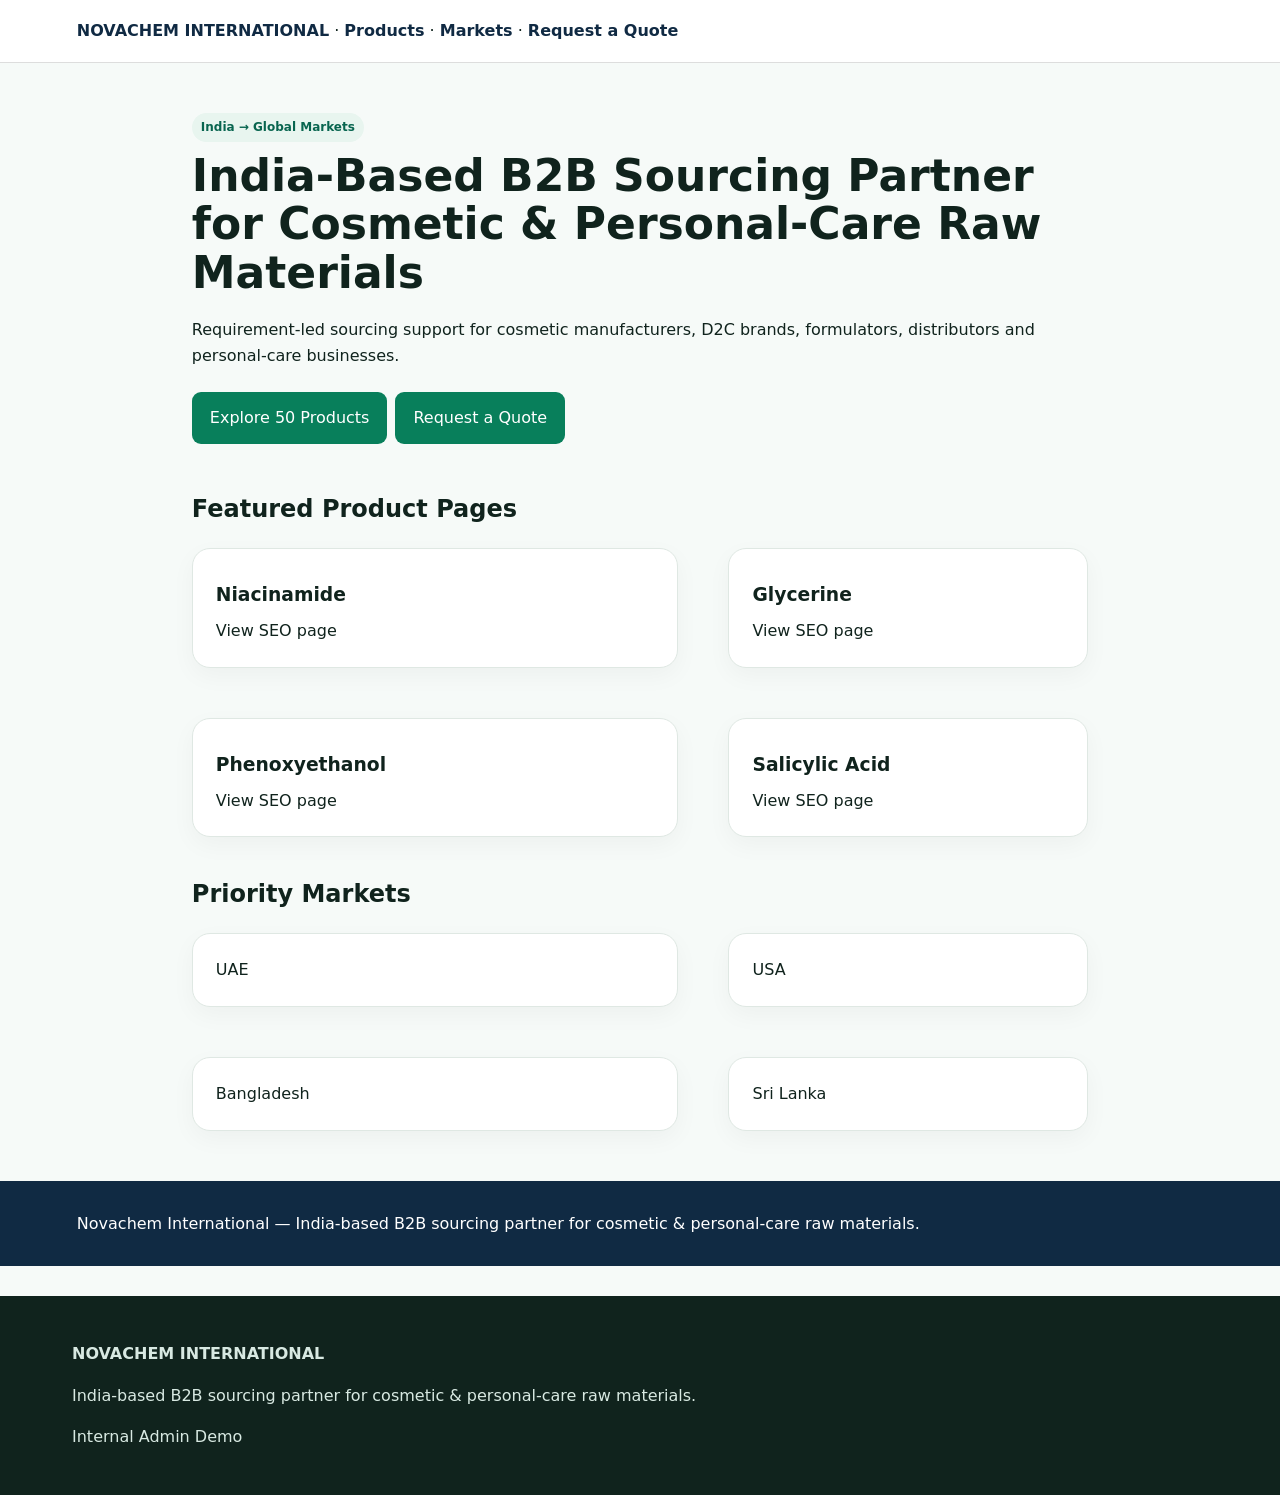
<file: index.html>
<!doctype html><html lang="en"><head><meta charset="utf-8"><meta name="viewport" content="width=device-width,initial-scale=1"><title>Cosmetic Raw Material Sourcing Partner in India | Novachem International</title><meta name="description" content="Novachem International provides requirement-led sourcing support for cosmetic and personal-care raw materials from India."><link rel="canonical" href="https://swapnil07-cyber.github.io/novachem-international-/"><style>body{font-family:Arial,sans-serif;margin:0;color:#17212b;background:#f7f9fb}header{padding:18px 6%;background:#fff;border-bottom:1px solid #ddd}header a{text-decoration:none;color:#102a43;font-weight:700}main{max-width:1050px;margin:auto;padding:50px 6%}.tag{color:#087f5b;font-weight:700}h1{font-size:44px;line-height:1.1;margin:10px 0 20px}h2{margin-top:38px}.grid{display:grid;grid-template-columns:repeat(auto-fit,minmax(220px,1fr));gap:16px}.card{background:#fff;border:1px solid #e1e6eb;border-radius:14px;padding:20px}.cta{display:inline-block;background:#087f5b;color:#fff;padding:13px 18px;border-radius:9px;text-decoration:none;margin:8px 8px 8px 0}small{color:#667085}footer{padding:30px 6%;background:#102a43;color:#fff}</style><link rel="stylesheet" href="assets.css"></head><body><header><a href="./">NOVACHEM INTERNATIONAL</a> · <a href="products/">Products</a> · <a href="markets/">Markets</a> · <a href="request-quote.html">Request a Quote</a></header><main><div class="tag">India → Global Markets</div><h1>India-Based B2B Sourcing Partner for Cosmetic & Personal-Care Raw Materials</h1><p>Requirement-led sourcing support for cosmetic manufacturers, D2C brands, formulators, distributors and personal-care businesses.</p><a class="cta" href="products/">Explore 50 Products</a><a class="cta" href="request-quote.html">Request a Quote</a><h2>Featured Product Pages</h2><div class="grid"><div class="card"><h3>Niacinamide</h3><a href="products/niacinamide-supplier-india.html">View SEO page</a></div><div class="card"><h3>Glycerine</h3><a href="products/glycerine-supplier-india.html">View SEO page</a></div><div class="card"><h3>Phenoxyethanol</h3><a href="products/phenoxyethanol-supplier-india.html">View SEO page</a></div><div class="card"><h3>Salicylic Acid</h3><a href="products/salicylic-acid-supplier-india.html">View SEO page</a></div></div><h2>Priority Markets</h2><div class="grid"><div class="card"><a href="markets/uae-cosmetic-raw-materials.html">UAE</a></div><div class="card"><a href="markets/usa-cosmetic-raw-materials.html">USA</a></div><div class="card"><a href="markets/bangladesh-cosmetic-raw-materials.html">Bangladesh</a></div><div class="card"><a href="markets/sri-lanka-cosmetic-raw-materials.html">Sri Lanka</a></div></div></main><footer>Novachem International — India-based B2B sourcing partner for cosmetic & personal-care raw materials.</footer><footer class="footer"><div class="wrap"><b>NOVACHEM INTERNATIONAL</b><p>India-based B2B sourcing partner for cosmetic & personal-care raw materials.</p><a href="admin.html">Internal Admin Demo</a></div></footer></body></html>
</file>
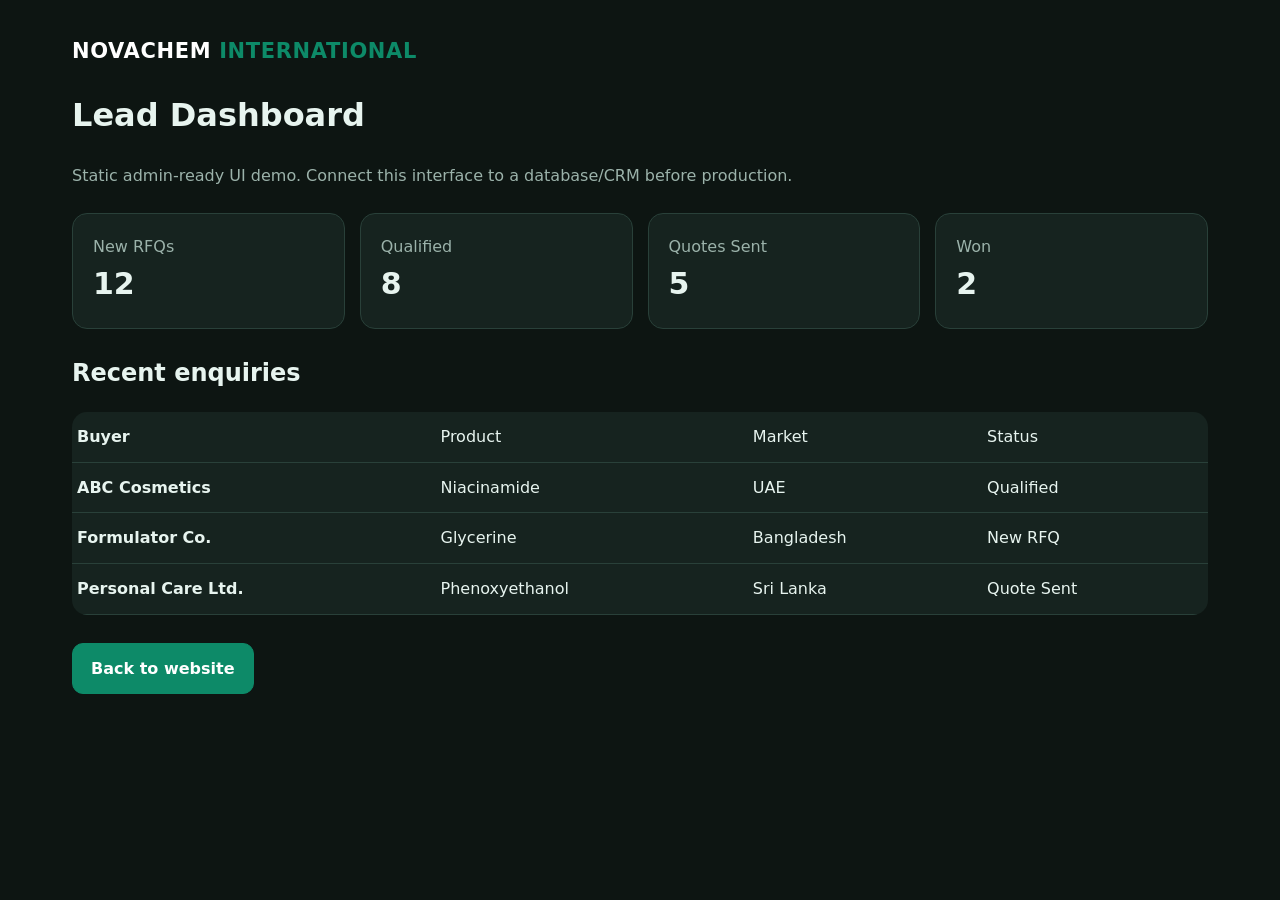
<file: admin.html>
<!doctype html><html><head><meta charset="utf-8"><meta name="viewport" content="width=device-width,initial-scale=1"><title>Novachem Admin Demo</title><link rel="stylesheet" href="assets.css"></head><body class="admin"><div class="wrap"><div class="logo" style="color:#fff">NOVACHEM <span>INTERNATIONAL</span></div><h1>Lead Dashboard</h1><p class="muted">Static admin-ready UI demo. Connect this interface to a database/CRM before production.</p><div class="dash"><div class="stat"><span class="muted">New RFQs</span><b>12</b></div><div class="stat"><span class="muted">Qualified</span><b>8</b></div><div class="stat"><span class="muted">Quotes Sent</span><b>5</b></div><div class="stat"><span class="muted">Won</span><b>2</b></div></div><h2>Recent enquiries</h2><table><tr><td>Buyer</td><td>Product</td><td>Market</td><td>Status</td></tr><tr><td>ABC Cosmetics</td><td>Niacinamide</td><td>UAE</td><td>Qualified</td></tr><tr><td>Formulator Co.</td><td>Glycerine</td><td>Bangladesh</td><td>New RFQ</td></tr><tr><td>Personal Care Ltd.</td><td>Phenoxyethanol</td><td>Sri Lanka</td><td>Quote Sent</td></tr></table><p style="margin-top:28px"><a class="btn" href="index.html">Back to website</a></p></div></body></html>
</file>
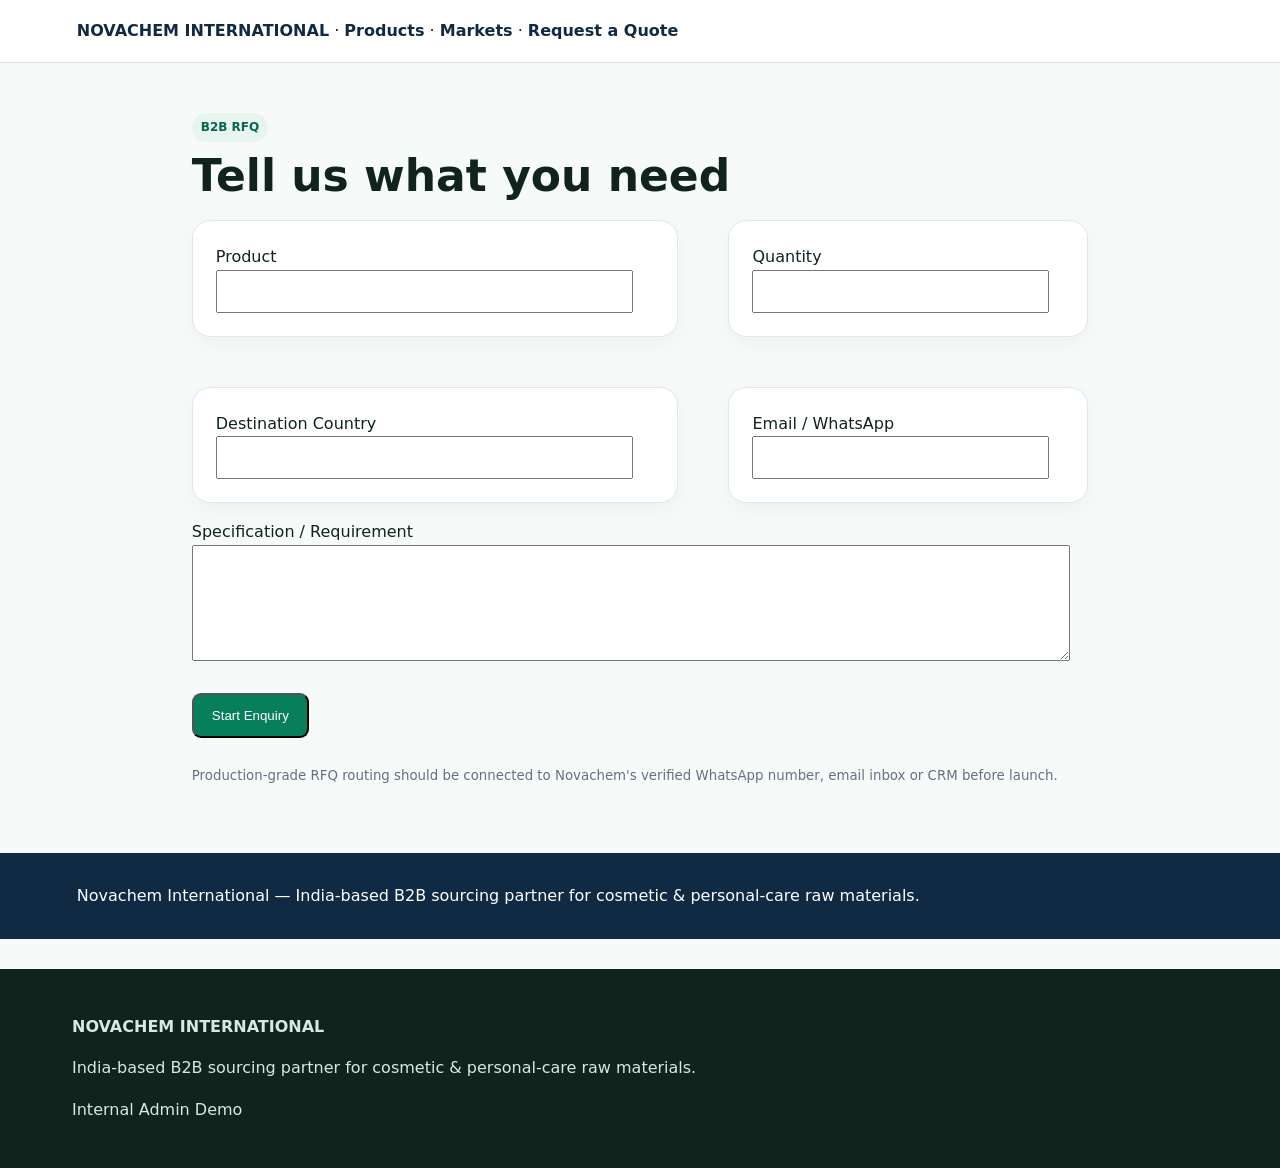
<file: request-quote.html>
<!doctype html><html lang="en"><head><meta charset="utf-8"><meta name="viewport" content="width=device-width,initial-scale=1"><title>Request a Quote | Novachem International</title><meta name="description" content="Novachem International provides requirement-led sourcing support for cosmetic and personal-care raw materials from India."><link rel="canonical" href="https://swapnil07-cyber.github.io/novachem-international-/request-quote.html"><style>body{font-family:Arial,sans-serif;margin:0;color:#17212b;background:#f7f9fb}header{padding:18px 6%;background:#fff;border-bottom:1px solid #ddd}header a{text-decoration:none;color:#102a43;font-weight:700}main{max-width:1050px;margin:auto;padding:50px 6%}.tag{color:#087f5b;font-weight:700}h1{font-size:44px;line-height:1.1;margin:10px 0 20px}h2{margin-top:38px}.grid{display:grid;grid-template-columns:repeat(auto-fit,minmax(220px,1fr));gap:16px}.card{background:#fff;border:1px solid #e1e6eb;border-radius:14px;padding:20px}.cta{display:inline-block;background:#087f5b;color:#fff;padding:13px 18px;border-radius:9px;text-decoration:none;margin:8px 8px 8px 0}small{color:#667085}footer{padding:30px 6%;background:#102a43;color:#fff}</style><link rel="stylesheet" href="assets.css"></head><body><header><a href="./">NOVACHEM INTERNATIONAL</a> · <a href="products/">Products</a> · <a href="markets/">Markets</a> · <a href="request-quote.html">Request a Quote</a></header><main><div class="tag">B2B RFQ</div><h1>Tell us what you need</h1><form action="https://wa.me/" method="get"><div class="grid"><div class="card"><label>Product<br><input name="product" style="width:95%;padding:12px"></label></div><div class="card"><label>Quantity<br><input name="quantity" style="width:95%;padding:12px"></label></div><div class="card"><label>Destination Country<br><input name="country" style="width:95%;padding:12px"></label></div><div class="card"><label>Email / WhatsApp<br><input name="contact" style="width:95%;padding:12px"></label></div></div><p><label>Specification / Requirement<br><textarea name="message" rows="6" style="width:98%;padding:12px"></textarea></label></p><button class="cta" type="submit">Start Enquiry</button></form><p><small>Production-grade RFQ routing should be connected to Novachem's verified WhatsApp number, email inbox or CRM before launch.</small></p></main><footer>Novachem International — India-based B2B sourcing partner for cosmetic & personal-care raw materials.</footer><footer class="footer"><div class="wrap"><b>NOVACHEM INTERNATIONAL</b><p>India-based B2B sourcing partner for cosmetic & personal-care raw materials.</p><a href="admin.html">Internal Admin Demo</a></div></footer></body></html>
</file>
<file: assets.css>
:root{--ink:#10231d;--muted:#5d6d67;--line:#dfe8e3;--bg:#f6faf8;--card:#fff;--accent:#0d8a68;--accent2:#08654f;--soft:#e8f5ef;--shadow:0 16px 45px rgba(16,35,29,.09);--r:18px}*{box-sizing:border-box}body{margin:0;font-family:Inter,ui-sans-serif,system-ui,-apple-system,Segoe UI,Arial;color:var(--ink);background:var(--bg);line-height:1.6}a{color:inherit;text-decoration:none}.wrap{max-width:1180px;margin:auto;padding:0 22px}.top{background:#10231d;color:#dff4eb;font-size:13px}.top .wrap{display:flex;justify-content:space-between;padding:9px 22px}.nav{background:#fff;border-bottom:1px solid var(--line);position:sticky;top:0;z-index:5}.navin{height:74px;display:flex;align-items:center;justify-content:space-between;gap:24px}.logo{font-weight:900;letter-spacing:.03em;font-size:21px}.logo span{color:var(--accent)}.links{display:flex;gap:22px;font-size:14px;font-weight:650}.links a:hover{color:var(--accent)}.btn{display:inline-flex;align-items:center;justify-content:center;border:1px solid var(--accent);background:var(--accent);color:#fff;padding:12px 18px;border-radius:11px;font-weight:800}.btn.alt{background:#fff;color:var(--accent)}.hero{padding:78px 0 55px;background:radial-gradient(circle at 85% 10%,#d9f4e9 0,transparent 32%),linear-gradient(180deg,#fff 0,#f6faf8 100%)}.grid{display:grid;grid-template-columns:1.15fr .85fr;gap:50px;align-items:center}.eyebrow{color:var(--accent);font-size:13px;font-weight:900;text-transform:uppercase;letter-spacing:.12em}.hero h1{font-size:52px;line-height:1.06;margin:12px 0 18px;letter-spacing:-.04em}.lead{font-size:18px;color:var(--muted);max-width:690px}.actions{display:flex;gap:12px;margin-top:26px;flex-wrap:wrap}.hero-card{background:#fff;border:1px solid var(--line);border-radius:24px;padding:28px;box-shadow:var(--shadow)}.metric{display:flex;justify-content:space-between;padding:15px 0;border-bottom:1px solid var(--line)}.metric:last-child{border:0}.section{padding:64px 0}.section h2{font-size:34px;line-height:1.15;margin:0 0 10px}.sub{color:var(--muted);max-width:720px}.cards{display:grid;grid-template-columns:repeat(3,1fr);gap:18px;margin-top:28px}.card{background:var(--card);border:1px solid var(--line);border-radius:var(--r);padding:23px;box-shadow:0 8px 25px rgba(16,35,29,.04)}.card h3{margin:8px 0}.tag{display:inline-block;background:var(--soft);color:var(--accent2);border-radius:999px;padding:5px 9px;font-size:12px;font-weight:800}.search{display:flex;gap:10px;margin-top:24px}.search input,.form input,.form select,.form textarea{width:100%;border:1px solid #cfdcd6;background:#fff;border-radius:11px;padding:13px;font:inherit}.form{display:grid;gap:14px}.two{display:grid;grid-template-columns:1fr 1fr;gap:14px}.footer{background:#10231d;color:#d8e9e2;padding:45px 0;margin-top:30px}.footer a{color:#d8e9e2}.crumb{font-size:13px;color:var(--muted);padding-top:28px}.product-hero{padding:45px 0}.product-box{background:#fff;border:1px solid var(--line);border-radius:22px;padding:30px;box-shadow:var(--shadow)}table{width:100%;border-collapse:collapse;margin-top:20px}td{border-bottom:1px solid var(--line);padding:12px 5px}td:first-child{font-weight:800;width:32%}.notice{background:#fff8e7;border:1px solid #f1dfaa;padding:15px;border-radius:12px;color:#705b18}.admin{background:#0d1512;color:#e7f4ef;min-height:100vh}.admin .wrap{padding-top:35px}.dash{display:grid;grid-template-columns:repeat(4,1fr);gap:15px;margin:25px 0}.stat{background:#16231f;border:1px solid #294039;border-radius:15px;padding:20px}.stat b{font-size:30px;display:block}.admin table{background:#16231f;border-radius:15px;overflow:hidden}.admin td{border-color:#294039}.admin .muted{color:#9bb2aa}@media(max-width:850px){.grid,.cards,.two,.dash{grid-template-columns:1fr}.links{display:none}.hero h1{font-size:40px}.top .wrap{display:block}.hero{padding-top:50px}}
</file>
